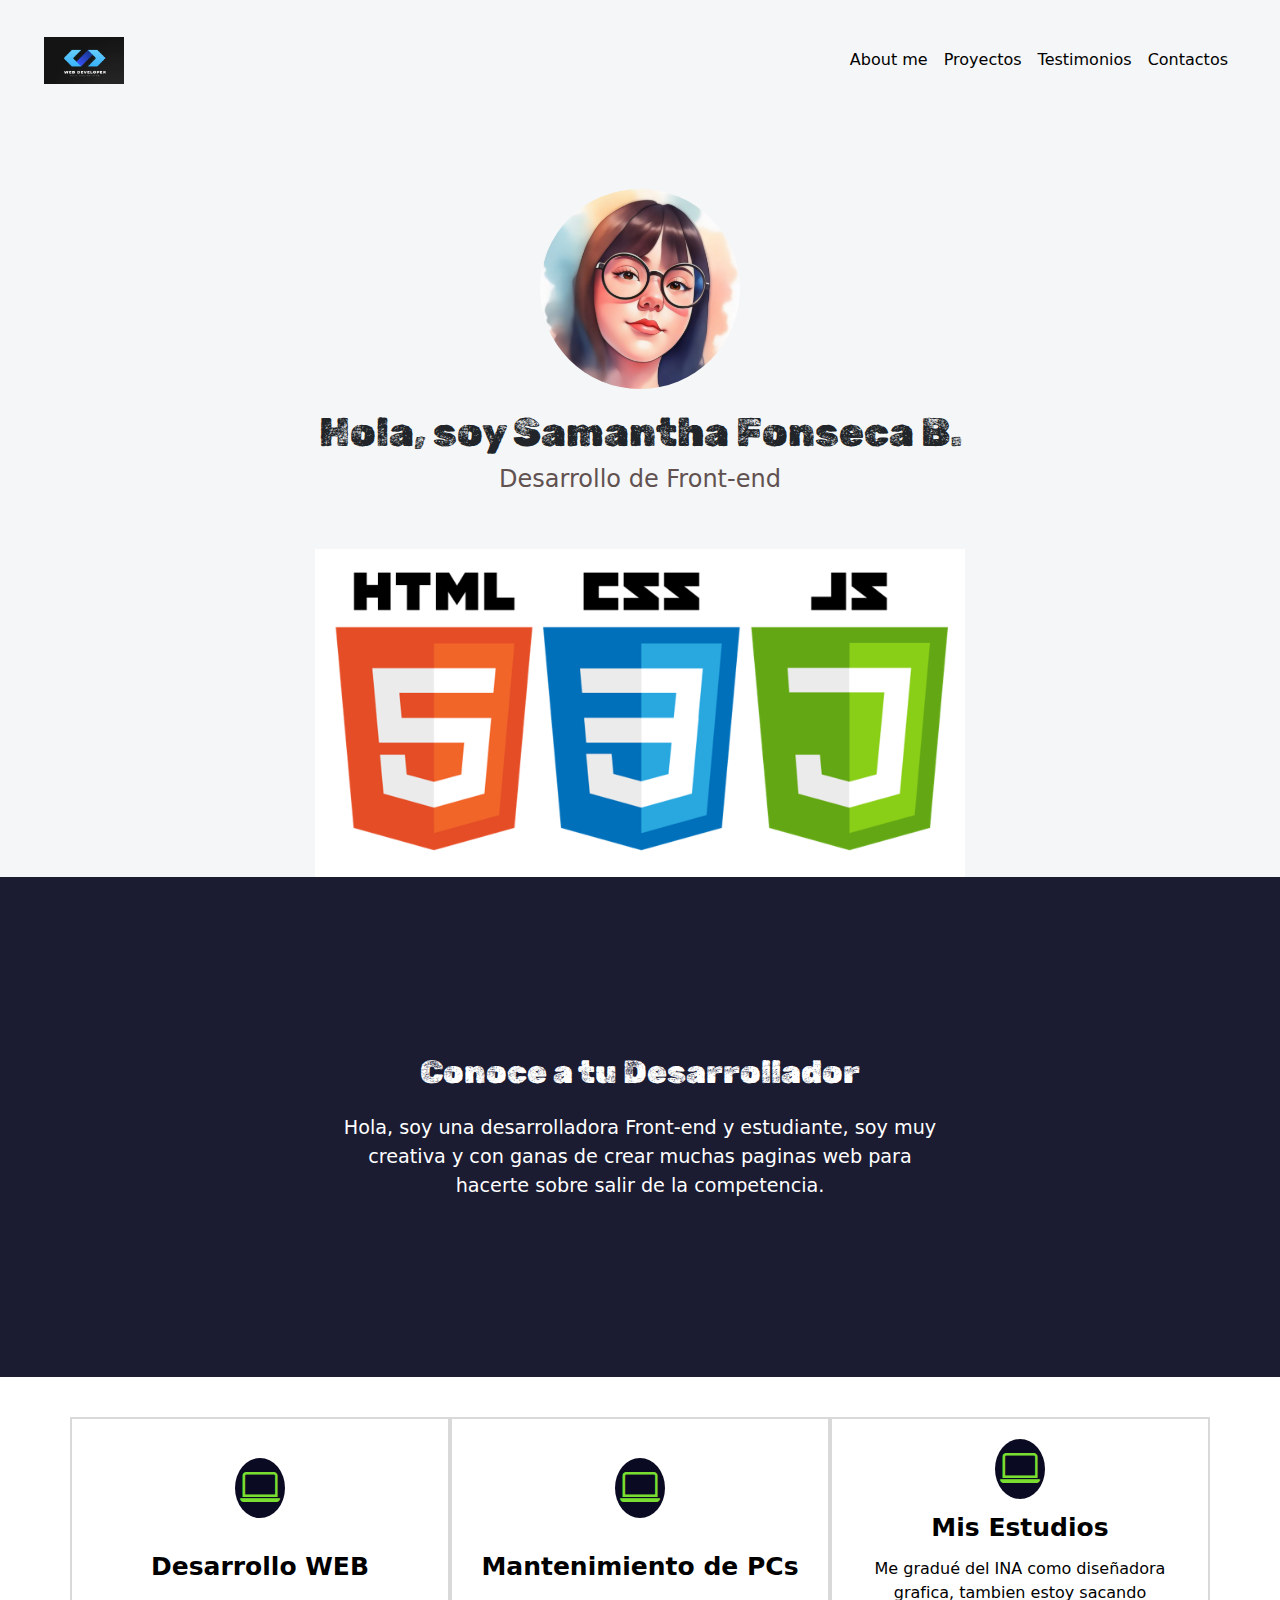
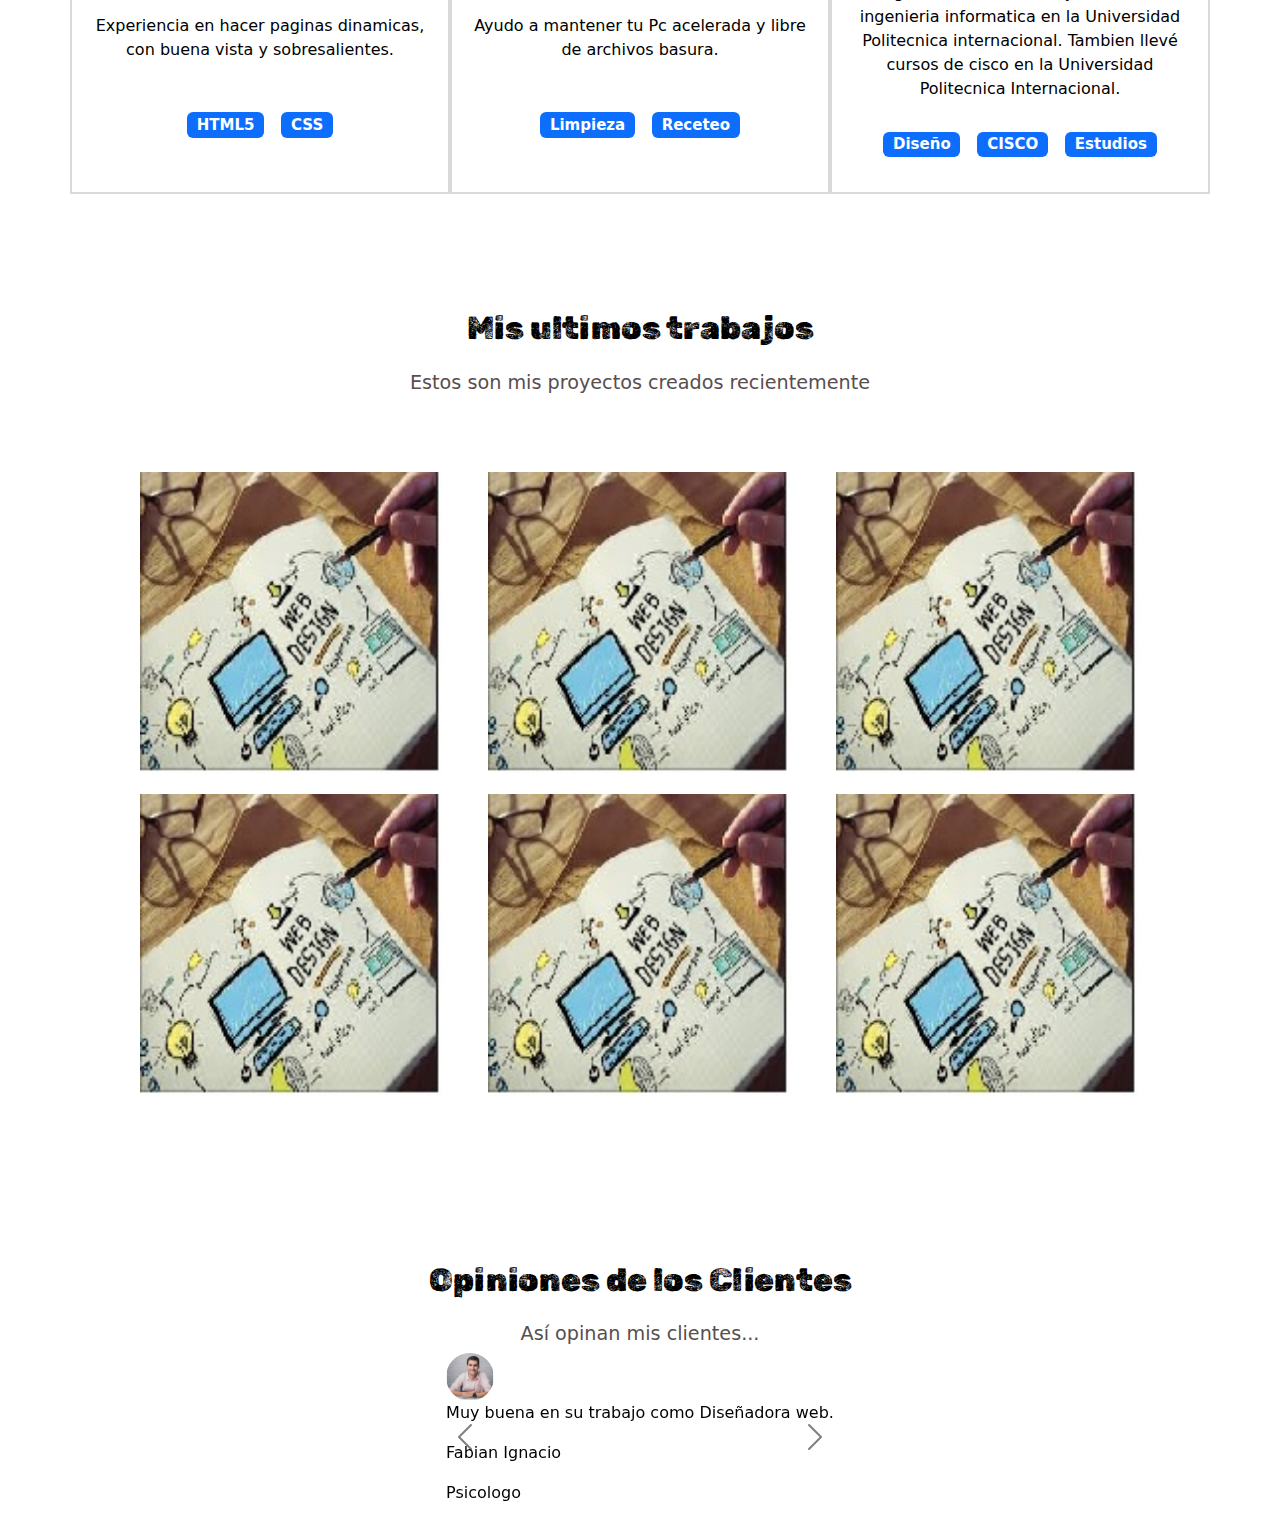
<file: PortafolioPro/protafolioPro.html>
<!DOCTYPE html>
<html lang="es">
  <head>
    <meta charset="UTF-8" />
    <meta name="viewport" content="width=device-width, initial-scale=1.0" />
    <meta name="author" content="Pedro Vargas J." />
    <meta
      name="description"
      content="Portafolio de Desarrollo Web de Pedro Vargas J."
    />
    <meta name="keywords" content="HTML, CSS, Javascript, React, Developer" />
    <!-- Bootstrap -->
    <link
      href="https://cdn.jsdelivr.net/npm/bootstrap@5.3.3/dist/css/bootstrap.min.css"
      rel="stylesheet"
      integrity="sha384-QWTKZyjpPEjISv5WaRU9OFeRpok6YctnYmDr5pNlyT2bRjXh0JMhjY6hW+ALEwIH"
      crossorigin="anonymous"
    />
    <!-- Link para iconos de BT -->
    <link
      rel="stylesheet"
      href="https://cdn.jsdelivr.net/npm/bootstrap-icons@1.5.0/font/bootstrap-icons.css"
    />

    <!-- Link para el CSS# -->
    <link rel="stylesheet" href="./styles.css" />

    <!-- links de fonts para letras -->
    <link rel="preconnect" href="https://fonts.googleapis.com" />
    <link rel="preconnect" href="https://fonts.gstatic.com" crossorigin />
    <link
      href="https://fonts.googleapis.com/css2?family=Rubik+Dirt&display=swap"
      rel="stylesheet"
    />

    <!-- titulo de la web -->
    <title>Portafolio de Desarrollo</title>
    <link rel="icon" href="./imagenes/icon.png" />
  </head>
  <body>
    <!-- Barra de Navegación -->
    <nav class="navbar navbar-expand-md navbar-light">
      <div class="container-fluid">
        <!-- boton corvertido de menu -->
        <button
          class="navbar-toggler"
          type="button"
          data-bs-toggle="collapse"
          data-bs-target="#navbar-toggler"
          aria-controls="navbarTogglerDemo01"
          aria-expanded="false"
          aria-label="Toggle navigation"
        >
          <span class="navbar-toggler-icon"></span>
        </button>

        <!-- cuando colapsa -->
        <div class="collapse navbar-collapse" id="navbar-toggler">
          <a class="navbar-brand" href="#">
            <!-- logotipo -->
            <img
              src="./imagenes/Logo V01.5-256x256.jpg"
              width="80"
              alt="Logo de mi empresa"
            />
          </a>

          <ul
            class="navbar-nav d-flex justify-content-center align-items-center"
          >
            <li class="nav-item">
              <a class="nav-link active" aria-current="page" href="#"
                >About me</a
              >
            </li>
            <li class="nav-item">
              <a class="nav-link active" href="#">Proyectos</a>
            </li>
            <li class="nav-item">
              <a class="nav-link active" aria-disabled="true" href="#"
                >Testimonios</a
              >
            </li>
            <li class="nav-item">
              <a class="nav-link active" aria-disabled="true" href="#"
                >Contactos</a
              >
            </li>
          </ul>
        </div>
      </div>
    </nav>

    <!-- seccion del hero -->
    <section class="hero align-items-stretch">
      <div
        class="hero-principal d-flex flex-column justify-content-between align-items-center"
      >
        <img
          class="hero-imagen-desarrollador"
          src="./imagenes/pvcartoon.jpg"
          alt="Pedro Vargas Cartoon"
        />
        <h1>Hola, soy Samantha Fonseca B.</h1>
        <h2>Desarrollo de Front-end</h2>
      </div>
      <div class="hero-inferior">
        <img
          class="hero-inferior-imagen img-fluid"
          src="./imagenes/lenguajes_1.png"
          alt="logos HTML,CSS. JS"
        />
      </div>
    </section>

    <!-- seccion de About me -->
    <section id="sobre-mi" class="sobre-mi seccion-oscura">
      <div class="contenedor">
        <h2 class="seccion-titulo">Conoce a tu Desarrollador</h2>
        <p class="seccion-texto">
          Hola, soy una desarrolladora Front-end y estudiante, soy muy creativa
          y con ganas de crear muchas paginas web para hacerte sobre salir de la
          competencia.
        </p>
      </div>
    </section>

    <!-- Sección de Experiencia -->
    <section class="experiencia seccion-clara">
      <div class="container text-center">
        <div class="row">
          <!-- Desarrollo WEB -->
          <div class="columna col-12 col-md-4">
            <i class="bi bi-laptop"></i>
            <p class="experiencia-titulo">Desarrollo WEB</p>
            <p>
              Experiencia en hacer paginas dinamicas, con buena vista y
              sobresalientes.
            </p>
            <div class="badge-contenedor">
              <span class="badge text-bg-primary">HTML5</span>
              <span class="badge text-bg-primary">CSS</span>
            </div>
          </div>

          <!-- Mantenimiento PC -->

          <div class="columna col-12 col-md-4">
            <i class="bi bi-laptop"></i>
            <p class="experiencia-titulo">Mantenimiento de PCs</p>
            <p>Ayudo a mantener tu Pc acelerada y libre de archivos basura.</p>
            <div class="badge-contenedor">
              <span class="badge text-bg-primary">Limpieza</span>
              <span class="badge text-bg-primary">Receteo</span>
            </div>
          </div>
          <!-- El Estudiante -->

          <div class="columna col-12 col-md-4">
            <i class="bi bi-laptop"></i>
            <p class="experiencia-titulo">Mis Estudios</p>
            <p>
              Me gradué del INA como diseñadora grafica, tambien estoy sacando
              ingenieria informatica en la Universidad Politecnica
              internacional. Tambien llevé cursos de cisco en la Universidad
              Politecnica Internacional.
            </p>
            <div class="badge-contenedor">
              <span class="badge text-bg-primary">Diseño</span>
              <span class="badge text-bg-primary">CISCO</span>
              <span class="badge text-bg-primary">Estudios</span>
            </div>
          </div>
        </div>
      </div>
    </section>

    <!-- Proyectos -->

    <section
      id="proyectos "
      class="proyectos-recientes seccion-clara d-flex flex-column"
    >
      <h2 class="seccion-titulo texto-negro">Mis ultimos trabajos</h2>
      <h3 class="seccion-descripcion">
        Estos son mis proyectos creados recientemente
      </h3>

      <!-- galeria de proyectos -->
       <div class="container text-center proyectos-contenedor">
       <div class="row">

      <!-- proyecto 1-->

      <div class="col-12 col-md col-lg-4">
        <div class="proyecto">
          <img
            src="/PortafolioPro/imagenes/Proyecto1.jpg"
            alt="img de proyecto 1"
          />
          <div class="overlay">
            <a href="https://github.com">
              <p>Proyecto 1</p>
              <div class="iconos-contenedor">
                <i class="bi bi-github"></i>
              </div>
            </a>
          </div>
        </div>
      </div>
      <!-- proyecto 2-->

      <div class="col-12 col-md col-lg-4">
        <div class="proyecto">
          <img
            src="/PortafolioPro/imagenes/Proyecto1.jpg"
            alt="img de proyecto 1"
          />
          <div class="overlay">
            <a href="https://github.com">
              <p>Proyecto 2</p>
              <div class="iconos-contenedor">
                <i class="bi bi-github"></i>
              </div>
            </a>
          </div>
        </div>
      </div>
      <!-- proyecto 3-->

      <div class="col-12 col-md col-lg-4">
        <div class="proyecto">
          <img
            src="/PortafolioPro/imagenes/Proyecto1.jpg"
            alt="img de proyecto 1"
          />
          <div class="overlay">
            <a href="https://github.com">
              <p>Proyecto 3</p>
              <div class="iconos-contenedor">
                <i class="bi bi-github"></i>
              </div>
            </a>
          </div>
        </div>
      </div>
      <!-- proyecto 4-->

      <div class="col-12 col-md col-lg-4">
        <div class="proyecto">
          <img
            src="/PortafolioPro/imagenes/Proyecto1.jpg"
            alt="img de proyecto 1"
          />
          <div class="overlay">
            <a href="https://github.com">
              <p>Proyecto 4</p>
              <div class="iconos-contenedor">
                <i class="bi bi-github"></i>
              </div>
            </a>
          </div>
        </div>
      </div>
      <!-- proyecto 5-->

      <div class="col-12 col-md col-lg-4">
        <div class="proyecto">
          <img
            src="/PortafolioPro/imagenes/Proyecto1.jpg"
            alt="img de proyecto 1"
          />
          <div class="overlay">
            <a href="https://github.com">
              <p>Proyecto 5</p>
              <div class="iconos-contenedor">
                <i class="bi bi-github"></i>
              </div>
            </a>
          </div>
        </div>
      </div>
      <!-- proyecto 6-->

      <div class="col-12 col-md col-lg-4">
        <div class="proyecto">
          <img
            src="/PortafolioPro/imagenes/Proyecto1.jpg"
            alt="img de proyecto 1"
          />
          <div class="overlay">
            <a href="https://github.com">
              <p>Proyecto 6</p>
              <div class="iconos-contenedor">
                <i class="bi bi-github"></i>
              </div>
            </a>
          </div>
        </div>
      </div>
    </section>
        </div>
        </div>
    <!-- -------------Opinioon de los clientes------------------- -->
    <section class="Testimonios seccion-clara">
      <h2 class="seccion-titulo">Opiniones de los Clientes</h2>
      <h3 class="seccion-descripcion">Así opinan mis clientes...</h3>
      <!-- Carrusel -->
      <div
        id="testimonios-carrusel"
        class="carousel carousel-dark slide"
        data-bs-ride="carousel"
      >
        <div class="carousel-inner">
          <div class="carousel-item active">
            <div class="container">
              <img
                class="testimonio-imagen rounded-circle"
                src="./imagenes/cliente1.svg"
                alt="Foto de Juanca"
              />
              <p class="testimonio-texto">
                Muy buena en su trabajo como Diseñadora web.
              </p>
              <div class="testimonio-info">
                <p class="cliente">Fabian Ignacio</p>
                <p class="cargo">Psicologo</p>
              </div>
            </div>
          </div>
          <div class="carousel-item">
            <div class="container">
              <img
                class="testimonio-imagen rounded-circle"
                src="./imagenes/cliente2.svg"
                alt="Foto de Juanca"
              />
              <p class="testimonio-texto">Amé mi paginal musical.</p>
              <div class="testimonio-info">
                <p class="cliente">Prisila Camacho</p>
                <p class="cargo">Baterista</p>
              </div>
            </div>
          </div>
          <div class="carousel-item">
            <div class="container">
              <img
                class="testimonio-imagen rounded-circle"
                src="./imagenes/cliente3.svg"
                alt="Foto de Juanca"
              />
              <p class="testimonio-texto">
                Ahora tengo más clientes gracias a mi pagina.
              </p>
              <div class="testimonio-info">
                <p class="cliente">Ignacio Roblez</p>
                <p class="cargo">Profesor de ingles</p>
              </div>
            </div>
          </div>
        </div>
        <button
          class="carousel-control-prev"
          type="button"
          data-bs-target="#carouselExampleControls"
          data-bs-slide="prev"
        >
          <span class="carousel-control-prev-icon" aria-hidden="true"></span>
          <span class="visually-hidden">Previous</span>
        </button>
        <button
          class="carousel-control-next"
          type="button"
          data-bs-target="#carouselExampleControls"
          data-bs-slide="next"
        >
          <span class="carousel-control-next-icon" aria-hidden="true"></span>
          <span class="visually-hidden">Next</span>
        </button>
      </div>
    </section>

    <script
      src="https://cdn.jsdelivr.net/npm/bootstrap@5.3.3/dist/js/bootstrap.bundle.min.js"
      integrity="sha384-YvpcrYf0tY3lHB60NNkmXc5s9fDVZLESaAA55NDzOxhy9GkcIdslK1eN7N6jIeHz"
      crossorigin="anonymous"
    ></script>
  </body>
</html>
</file>
<file: PortafolioPro/styles.css>
/* ================== Estilos generales=================== */

section {
  display: flex;
  flex-direction: column;
  align-items: center;
  justify-content: center;
}

h1 {
  font-size: 2.5rem;
  font-family: "Rubik dirt", Arial;
}

.seccion-oscura {
  color: white;
  background-color: #1b1b32;
}

.seccion-clara {
  color: black;
  background-color: white;
}

.seccion-titulo {
  font-size: 2rem;
  padding: 15px 0;
  font-family: "Rubik Dirt", arial;
}

.seccion-texto {
  font-size: 1.2rem;
}

.seccion-descripcion {
  font-size: 1.2rem;
  color: #584e4e;
}

/* -----------Estilos del NAVBAR------------------ */
.navbar {
  padding: 2rem;
  background-color: #f5f6f7;
}

.navbar-collapse {
  align-items: center;
  justify-content: space-between;
}

/* ------------ Estilos para el Hero -------------------- */

.hero {
  background-color: #f5f6f7;
  min-height: 450px;
  text-align: center;
}
.hero-principal {
  padding: 3rem;
}

.hero-imagen-desarrollador {
  width: 200px;
  height: 200px;
  /* Redondea la imagen */
  border-radius: 50%;
  margin: 20px;
}

.hero-principal h2 {
  font-size: 1.5rem;
  color: #615151;
}

/* ----------Estilos del About Me------------------ */

.sobre-mi {
  height: 500px;
  padding: 10px;
}

.sobre-mi .contenedor {
  max-width: 600px;
  text-align: center;
}

/* ----------proyectos recientes------------------ */

.proyectos-recientes {
  padding: 40px;
}

.proyectos-recientes img {
  height: 100%;
  width: 100%;
  padding: 10px;
  border-radius: 10px;
  display: block;
  transition: all 0.2s ease;
}

.proyectos-contenedor {
  padding: 60px;
  margin-bottom: 40px;
}

.overlay {
  transition: all 0.2 ease;
  opacity: 0;
  position: absolute;
  top: 50%;
  left: 50%;
  transform: translate(-50%, -50%);
  text-align: center;
}

.overlay p {
  font-size: 25px;
  font-weight: bold;
  margin-bottom: 0;
}
.proyecto {
  position: relative;
}

.proyecto:hover img {
  opacity: 0.2;
}

.proyecto:hover .overlay {
  opacity: 1;
}
.overlay .iconos-contenedor {
  display: flex;
}

.overlay i {
  color: black;
  font-size: 60px;
  margin: 10px;
}

/* ---------------Experiencia-------------------- */

.experiencia {
  padding: 40px 40px 60px 40px;
}

.experiencia .columna {
  padding: 20px;
  border: 2px solid #8080804d;
  display: flex;
  flex-direction: column;
  align-items: center;
  justify-content: space-evenly;
  transition: all 0.2s ease-in;
}

.experiencia .columna:hover {
  color: white;
  background-color: #1b1b32;
}

.experiencia i {
  font-size: 2.5rem;
  color: #7ade30;
  background-color: #0a0a23;
  padding: 8px, 19px;
  border-radius: 50%;
  width: 50px;
}

.experiencia-titulo {
  font-size: 25px;
  font-weight: bold;
  margin: 10px 0;
}

.badge-contenedor {
  font-size: 20px;
  font-weight: bold;
  margin: 10px 0;
}

.badge {
  margin: 5px;
}

/* Medias querys para la responsividad */
@media screen and (max-width: 767px) {
  .navbar-brand img {
    padding-top: 20px;
  }
}

@media screen and (min-width: 720px) {
  .hero-inferior-imagen {
    max-width: 650px;
  }
}
</file>
